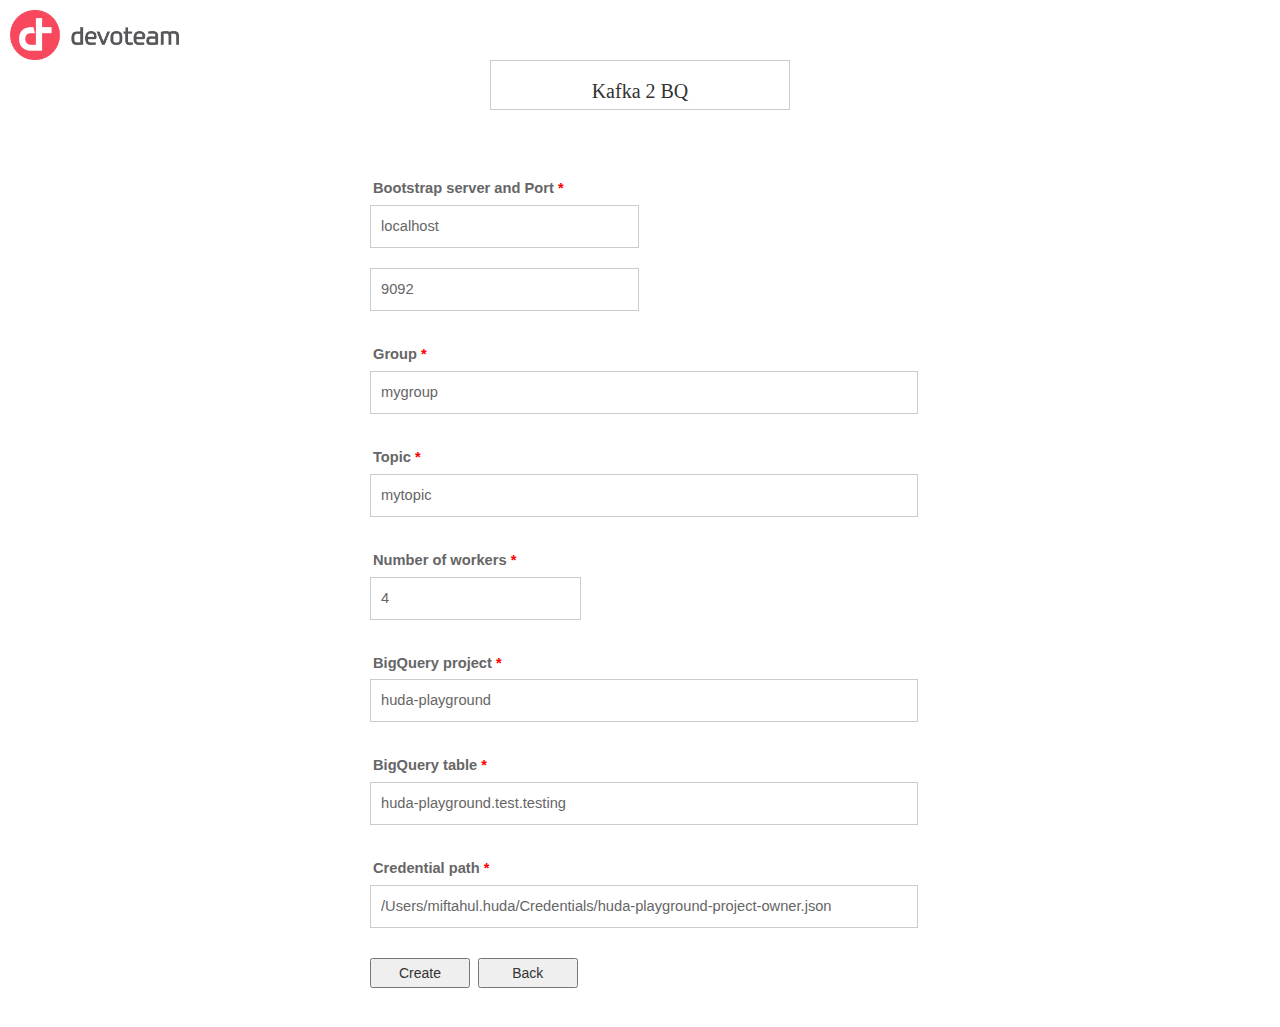
<file: templates/new.html>
<html>
<link href="/static/css/style.css" rel="stylesheet" />
<script src="/static/js/jquery-3.5.1.min.js" type="text/javascript" ></script>
<link rel="stylesheet" type="text/css" href="/static/DataTables/datatables.min.css"/>

<script type="text/javascript" src="/static/DataTables/datatables.min.js"></script>
<script src="/static/js/bootstrap.min.js"></script>
<link rel="stylesheet" href="/static/css/bootstrap.min.css">
<body>

<div class="page-title">
    <div class="logo">

    </div>
    <div class="title-text">
        Kafka 2 BQ
    </div>
</div>
<br><br><br>
<form>
<ul class="form-style-1">
    <li><label>Bootstrap  server and Port <span class="required">*</span>
    </label><input type="text" id="server" class="field-divided" placeholder="For example : localhost"  value="localhost" />&nbsp;
    <br><br>
            <input type="text" id="port" class="field-divided" placeholder="For example :  9092" value="9092" />
    </li>
    <li>
        <label>Group <span class="required">*</span></label>
        <input type="text" id="group" class="field-long" placeholder="Group id where workers will be  grouped" value="mygroup"/>
    </li>
    <li>
        <label>Topic <span class="required">*</span></label>
        <input type="text" id="topic" class="field-long" placeholder="Kafka topic name" value="mytopic"/>
    </li>
    <li>
        <label>Number of workers <span class="required">*</span></label>
        <input type="text" id="num" class="field-short" placeholder="Number of workers subscribing kafka topic" value="4"/>
    </li>

    <li>
        <label>BigQuery project <span class="required">*</span></label>
        <input type="text" id="project" class="field-long" value="huda-playground"/>
    </li>
    <li>
        <label>BigQuery table <span class="required">*</span></label>
        <input type="text" id="table" class="field-long" value="huda-playground.test.testing"/>
    </li>
    <li>
        <label>Credential path <span class="required">*</span></label>
        <input type="text" id="credential" class="field-long" value="/Users/miftahul.huda/Credentials/huda-playground-project-owner.json"/>
    </li>
    <li>
        <input type="button" class="button" value="Create" onclick="save()" />&nbsp;
        <input type="button" class="button" value="Back" onclick="location='/web'" />
    </li>
</ul>
</form>

<!-- Modal -->
  <div class="modal fade" id="myModal" role="dialog">
    <div class="modal-dialog">

      <!-- Modal content-->
      <div class="modal-content">
        <div class="modal-header">
          <button type="button" class="close" data-dismiss="modal">&times;</button>
          <h4 class="modal-title">Information</h4>
        </div>
        <div class="modal-body">
          <p>All workers  are  removed</p>
        </div>
        <div class="modal-footer">
          <button id="btnClose" type="button" class="btn btn-default" data-dismiss="modal">Close</button>
        </div>
      </div>

    </div>
  </div>

</body>
<script>

function encode(input) {
    var output = "";
    var chr1, chr2, chr3, enc1, enc2, enc3, enc4;
    var i = 0;
    var _keyStr = "ABCDEFGHIJKLMNOPQRSTUVWXYZabcdefghijklmnopqrstuvwxyz0123456789+/="
    input = _utf8_encode(input);

    while (i < input.length) {

        chr1 = input.charCodeAt(i++);
        chr2 = input.charCodeAt(i++);
        chr3 = input.charCodeAt(i++);

        enc1 = chr1 >> 2;
        enc2 = ((chr1 & 3) << 4) | (chr2 >> 4);
        enc3 = ((chr2 & 15) << 2) | (chr3 >> 6);
        enc4 = chr3 & 63;

        if (isNaN(chr2)) {
            enc3 = enc4 = 64;
        } else if (isNaN(chr3)) {
            enc4 = 64;
        }

        output = output +
        _keyStr.charAt(enc1) + _keyStr.charAt(enc2) +
        _keyStr.charAt(enc3) + _keyStr.charAt(enc4);

    }

    return output;
}

function _utf8_encode(string) {
    string = string.replace(/\r\n/g,"\n");
    var utftext = "";

    for (var n = 0; n < string.length; n++) {

        var c = string.charCodeAt(n);

        if (c < 128) {
            utftext += String.fromCharCode(c);
        }
        else if((c > 127) && (c < 2048)) {
            utftext += String.fromCharCode((c >> 6) | 192);
            utftext += String.fromCharCode((c & 63) | 128);
        }
        else {
            utftext += String.fromCharCode((c >> 12) | 224);
            utftext += String.fromCharCode(((c >> 6) & 63) | 128);
            utftext += String.fromCharCode((c & 63) | 128);
        }

    }

    return utftext;
}

function save() {
  var server = $("#server").val();
  var port = $("#port").val();
  var group = $("#group").val();
  var topic = $("#topic").val();
  var project = $("#project").val();
  var table = $("#table").val();
  var num = $("#num").val();
  var credential = $("#credential").val();
  credential  = encode(credential);

  var msg = "";
  var valid = true;
  if(server.length == 0)
  {
    msg = "Please, enter the bootstrap server";
    valid = false;
  }
  else if(port.length == 0)
  {
    msg = "Please, enter the bootstrap port";
    valid = false;
  }
  else if(group.length == 0)
  {
    msg = "Please, enter the group name";
    valid = false;
  }
  else if(topic.length == 0)
  {
    msg = "Please, enter the kafka topic name";
    valid = false;
  }
  else if(project.length == 0)
  {
    msg = "Please, enter the BigQuery project";
    valid = false;
  }
  else if(table.length == 0)
  {
    msg = "Please, enter the output  BigQuery table";
    valid = false;
  }
  else if(num.length == 0 || num == "0")
  {
    msg = "Please, enter number of workers";
    valid = false;
  }
  else if(credential.length == 0)
  {
    msg = "Please, enter the credential";
    valid = false;
  }
  else{
    valid = true;
  }

  if(valid  == false)
  {
    $("#btnClose").on('click',function(){

    });
    $(".modal-body").html(msg);
    $("#myModal").modal();
  }
  else {
    url   = "/kafka2bq/start/" + server  +  "/"  + port + "/" + group + "/" + topic + "/" + project + "/"  + table  +  "/" + num + "/" + credential

    $.get(url, function(data){
        data = JSON.parse(data);
        var s = "Session ID: " + data[0].id + " is started. <br><br>Workers:<br>";
        for(var i =  0; i < data.length; i++)
        {
          s += data[i].clientId + ", pid : " + data[i].pid +  "<br>"
        }

        $("#btnClose").on('click',function(){
            location = "/web";
        });
        $(".modal-body").html(s);
        $("#myModal").modal();
        //location =  "/web";

    })
  }

}
</script>
</html>
</file>
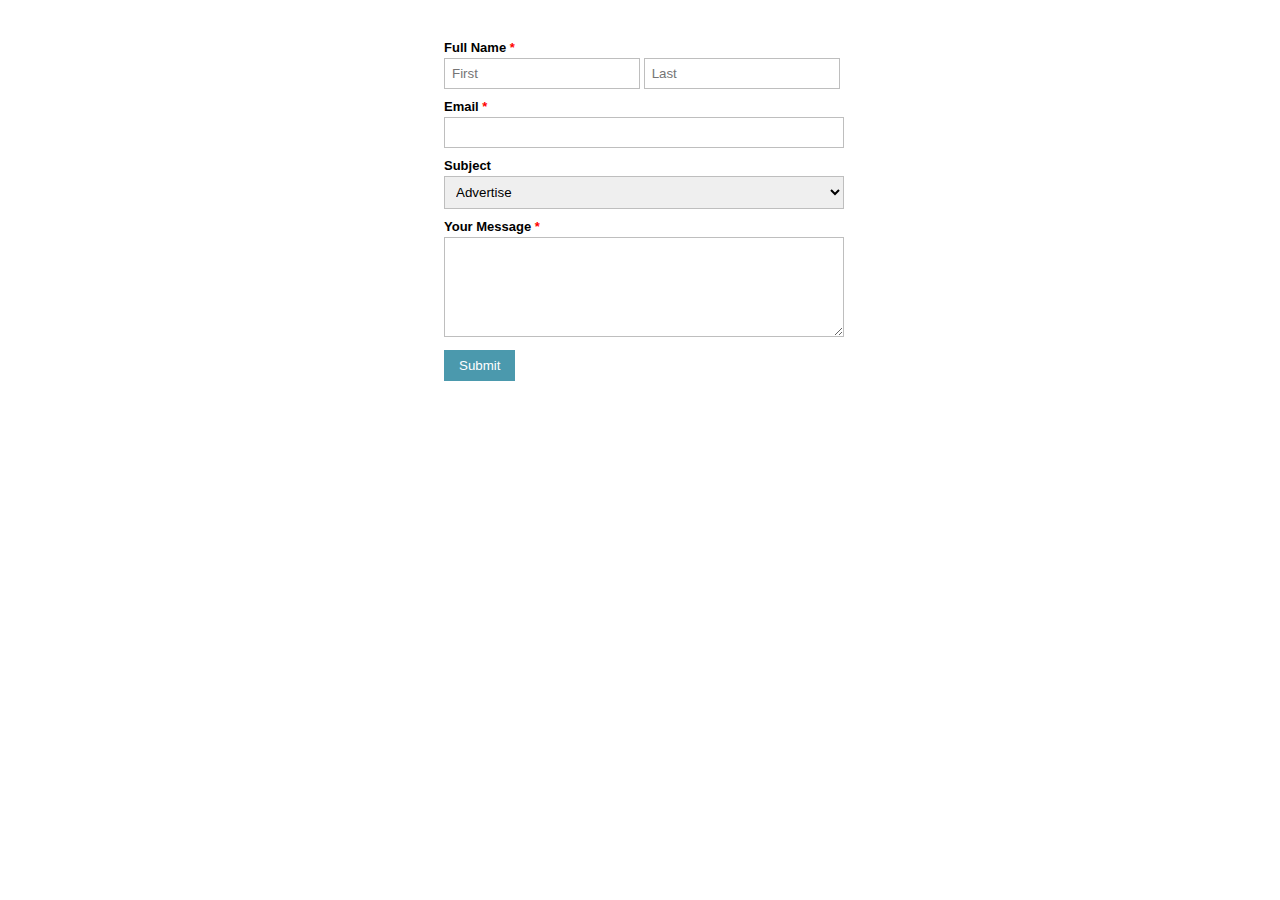
<file: static/css/forms/form-style-1.html>
<!DOCTYPE html>
<html>
<head>
<meta http-equiv="Content-Type" content="text/html; charset=utf-8" />
<title>Form Style 1</title>

<style type="text/css">
.form-style-1 {
	margin:10px auto;
	max-width: 400px;
	padding: 20px 12px 10px 20px;
	font: 13px "Lucida Sans Unicode", "Lucida Grande", sans-serif;
}
.form-style-1 li {
	padding: 0;
	display: block;
	list-style: none;
	margin: 10px 0 0 0;
}
.form-style-1 label{
	margin:0 0 3px 0;
	padding:0px;
	display:block;
	font-weight: bold;
}
.form-style-1 input[type=text], 
.form-style-1 input[type=date],
.form-style-1 input[type=datetime],
.form-style-1 input[type=number],
.form-style-1 input[type=search],
.form-style-1 input[type=time],
.form-style-1 input[type=url],
.form-style-1 input[type=email],
textarea, 
select{
	box-sizing: border-box;
	-webkit-box-sizing: border-box;
	-moz-box-sizing: border-box;
	border:1px solid #BEBEBE;
	padding: 7px;
	margin:0px;
	-webkit-transition: all 0.30s ease-in-out;
	-moz-transition: all 0.30s ease-in-out;
	-ms-transition: all 0.30s ease-in-out;
	-o-transition: all 0.30s ease-in-out;
	outline: none;	
}
.form-style-1 input[type=text]:focus, 
.form-style-1 input[type=date]:focus,
.form-style-1 input[type=datetime]:focus,
.form-style-1 input[type=number]:focus,
.form-style-1 input[type=search]:focus,
.form-style-1 input[type=time]:focus,
.form-style-1 input[type=url]:focus,
.form-style-1 input[type=email]:focus,
.form-style-1 textarea:focus, 
.form-style-1 select:focus{
	-moz-box-shadow: 0 0 8px #88D5E9;
	-webkit-box-shadow: 0 0 8px #88D5E9;
	box-shadow: 0 0 8px #88D5E9;
	border: 1px solid #88D5E9;
}
.form-style-1 .field-divided{
	width: 49%;
}

.form-style-1 .field-long{
	width: 100%;
}
.form-style-1 .field-select{
	width: 100%;
}
.form-style-1 .field-textarea{
	height: 100px;
}
.form-style-1 input[type=submit], .form-style-1 input[type=button]{
	background: #4B99AD;
	padding: 8px 15px 8px 15px;
	border: none;
	color: #fff;
}
.form-style-1 input[type=submit]:hover, .form-style-1 input[type=button]:hover{
	background: #4691A4;
	box-shadow:none;
	-moz-box-shadow:none;
	-webkit-box-shadow:none;
}
.form-style-1 .required{
	color:red;
}
</style>
</head>
<body>
<form>
<ul class="form-style-1">
    <li><label>Full Name <span class="required">*</span></label><input type="text" name="field1" class="field-divided" placeholder="First" />&nbsp;<input type="text" name="field2" class="field-divided" placeholder="Last" /></li>
    <li>
        <label>Email <span class="required">*</span></label>
        <input type="email" name="field3" class="field-long" />
    </li>
    <li>
        <label>Subject</label>
        <select name="field4" class="field-select">
        <option value="Advertise">Advertise</option>
        <option value="Partnership">Partnership</option>
        <option value="General Question">General</option>
        </select>
    </li>
    <li>
        <label>Your Message <span class="required">*</span></label>
        <textarea name="field5" id="field5" class="field-long field-textarea"></textarea>
    </li>
    <li>
        <input type="submit" value="Submit" />
    </li>
</ul>
</form>

</body>
</html>
</file>
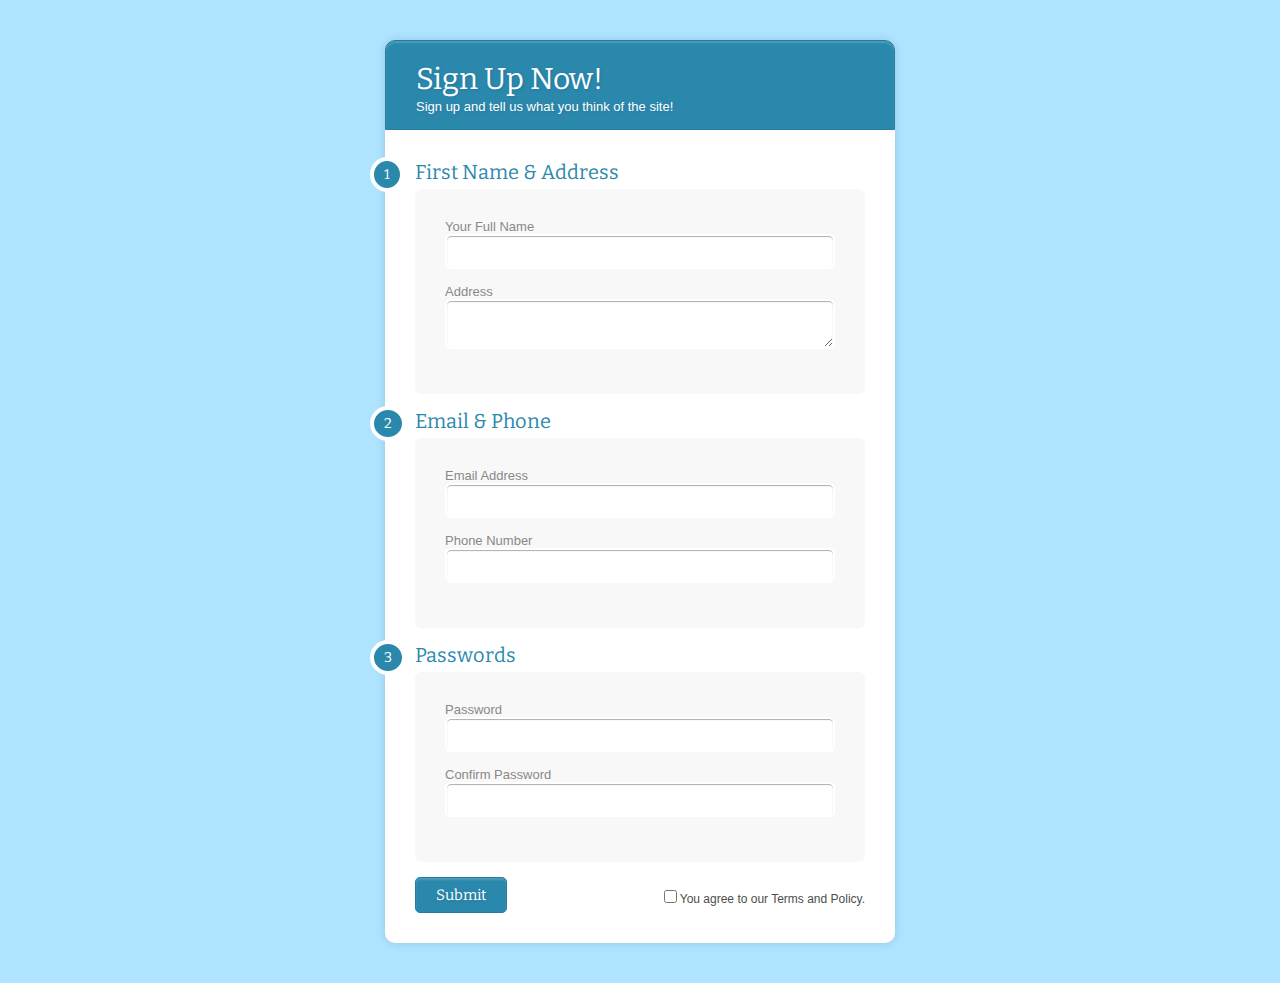
<file: static/css/forms/form-style-10.html>
<!DOCTYPE HTML>
<html>
<head>
<meta http-equiv="Content-Type" content="text/html; charset=utf-8">
<title>Form Style 10</title>
<link href='http://fonts.googleapis.com/css?family=Bitter' rel='stylesheet' type='text/css'>
<style type="text/css">
body{
	background:#AEE4FF;
}
.form-style-10{
	max-width:450px;
	padding:30px;
	margin:40px auto;
	background: #FFF;
	border-radius: 10px;
	-webkit-border-radius:10px;
	-moz-border-radius: 10px;
	box-shadow: 0px 0px 10px rgba(0, 0, 0, 0.13);
	-moz-box-shadow: 0px 0px 10px rgba(0, 0, 0, 0.13);
	-webkit-box-shadow: 0px 0px 10px rgba(0, 0, 0, 0.13);
}
.form-style-10 .inner-wrap{
	padding: 30px;
	background: #F8F8F8;
	border-radius: 6px;
	margin-bottom: 15px;
}
.form-style-10 h1{
	background: #2A88AD;
	padding: 20px 30px 15px 30px;
	margin: -30px -30px 30px -30px;
	border-radius: 10px 10px 0 0;
	-webkit-border-radius: 10px 10px 0 0;
	-moz-border-radius: 10px 10px 0 0;
	color: #fff;
	text-shadow: 1px 1px 3px rgba(0, 0, 0, 0.12);
	font: normal 30px 'Bitter', serif;
	-moz-box-shadow: inset 0px 2px 2px 0px rgba(255, 255, 255, 0.17);
	-webkit-box-shadow: inset 0px 2px 2px 0px rgba(255, 255, 255, 0.17);
	box-shadow: inset 0px 2px 2px 0px rgba(255, 255, 255, 0.17);
	border: 1px solid #257C9E;
}
.form-style-10 h1 > span{
	display: block;
	margin-top: 2px;
	font: 13px Arial, Helvetica, sans-serif;
}
.form-style-10 label{
	display: block;
	font: 13px Arial, Helvetica, sans-serif;
	color: #888;
	margin-bottom: 15px;
}
.form-style-10 input[type="text"],
.form-style-10 input[type="date"],
.form-style-10 input[type="datetime"],
.form-style-10 input[type="email"],
.form-style-10 input[type="number"],
.form-style-10 input[type="search"],
.form-style-10 input[type="time"],
.form-style-10 input[type="url"],
.form-style-10 input[type="password"],
.form-style-10 textarea,
.form-style-10 select {
	display: block;
	box-sizing: border-box;
	-webkit-box-sizing: border-box;
	-moz-box-sizing: border-box;
	width: 100%;
	padding: 8px;
	border-radius: 6px;
	-webkit-border-radius:6px;
	-moz-border-radius:6px;
	border: 2px solid #fff;
	box-shadow: inset 0px 1px 1px rgba(0, 0, 0, 0.33);
	-moz-box-shadow: inset 0px 1px 1px rgba(0, 0, 0, 0.33);
	-webkit-box-shadow: inset 0px 1px 1px rgba(0, 0, 0, 0.33);
}

.form-style-10 .section{
	font: normal 20px 'Bitter', serif;
	color: #2A88AD;
	margin-bottom: 5px;
}
.form-style-10 .section span {
	background: #2A88AD;
	padding: 5px 10px 5px 10px;
	position: absolute;
	border-radius: 50%;
	-webkit-border-radius: 50%;
	-moz-border-radius: 50%;
	border: 4px solid #fff;
	font-size: 14px;
	margin-left: -45px;
	color: #fff;
	margin-top: -3px;
}
.form-style-10 input[type="button"], 
.form-style-10 input[type="submit"]{
	background: #2A88AD;
	padding: 8px 20px 8px 20px;
	border-radius: 5px;
	-webkit-border-radius: 5px;
	-moz-border-radius: 5px;
	color: #fff;
	text-shadow: 1px 1px 3px rgba(0, 0, 0, 0.12);
	font: normal 30px 'Bitter', serif;
	-moz-box-shadow: inset 0px 2px 2px 0px rgba(255, 255, 255, 0.17);
	-webkit-box-shadow: inset 0px 2px 2px 0px rgba(255, 255, 255, 0.17);
	box-shadow: inset 0px 2px 2px 0px rgba(255, 255, 255, 0.17);
	border: 1px solid #257C9E;
	font-size: 15px;
}
.form-style-10 input[type="button"]:hover, 
.form-style-10 input[type="submit"]:hover{
	background: #2A6881;
	-moz-box-shadow: inset 0px 2px 2px 0px rgba(255, 255, 255, 0.28);
	-webkit-box-shadow: inset 0px 2px 2px 0px rgba(255, 255, 255, 0.28);
	box-shadow: inset 0px 2px 2px 0px rgba(255, 255, 255, 0.28);
}
.form-style-10 .privacy-policy{
	float: right;
	width: 250px;
	font: 12px Arial, Helvetica, sans-serif;
	color: #4D4D4D;
	margin-top: 10px;
	text-align: right;
}

</style>
</head>

<body>

<div class="form-style-10">
<h1>Sign Up Now!<span>Sign up and tell us what you think of the site!</span></h1>
<form>
    <div class="section"><span>1</span>First Name &amp; Address</div>
    <div class="inner-wrap">
        <label>Your Full Name <input type="text" name="field1" /></label>
        <label>Address <textarea name="field2"></textarea></label>
    </div>

    <div class="section"><span>2</span>Email &amp; Phone</div>
    <div class="inner-wrap">
        <label>Email Address <input type="email" name="field3" /></label>
        <label>Phone Number <input type="text" name="field4" /></label>
    </div>

    <div class="section"><span>3</span>Passwords</div>
        <div class="inner-wrap">
        <label>Password <input type="password" name="field5" /></label>
        <label>Confirm Password <input type="password" name="field6" /></label>
    </div>
    <div class="button-section">
     <input type="submit" name="Sign Up" />
     <span class="privacy-policy">
     <input type="checkbox" name="field7">You agree to our Terms and Policy. 
     </span>
    </div>
</form>
</div>

</body>
</html>
</file>
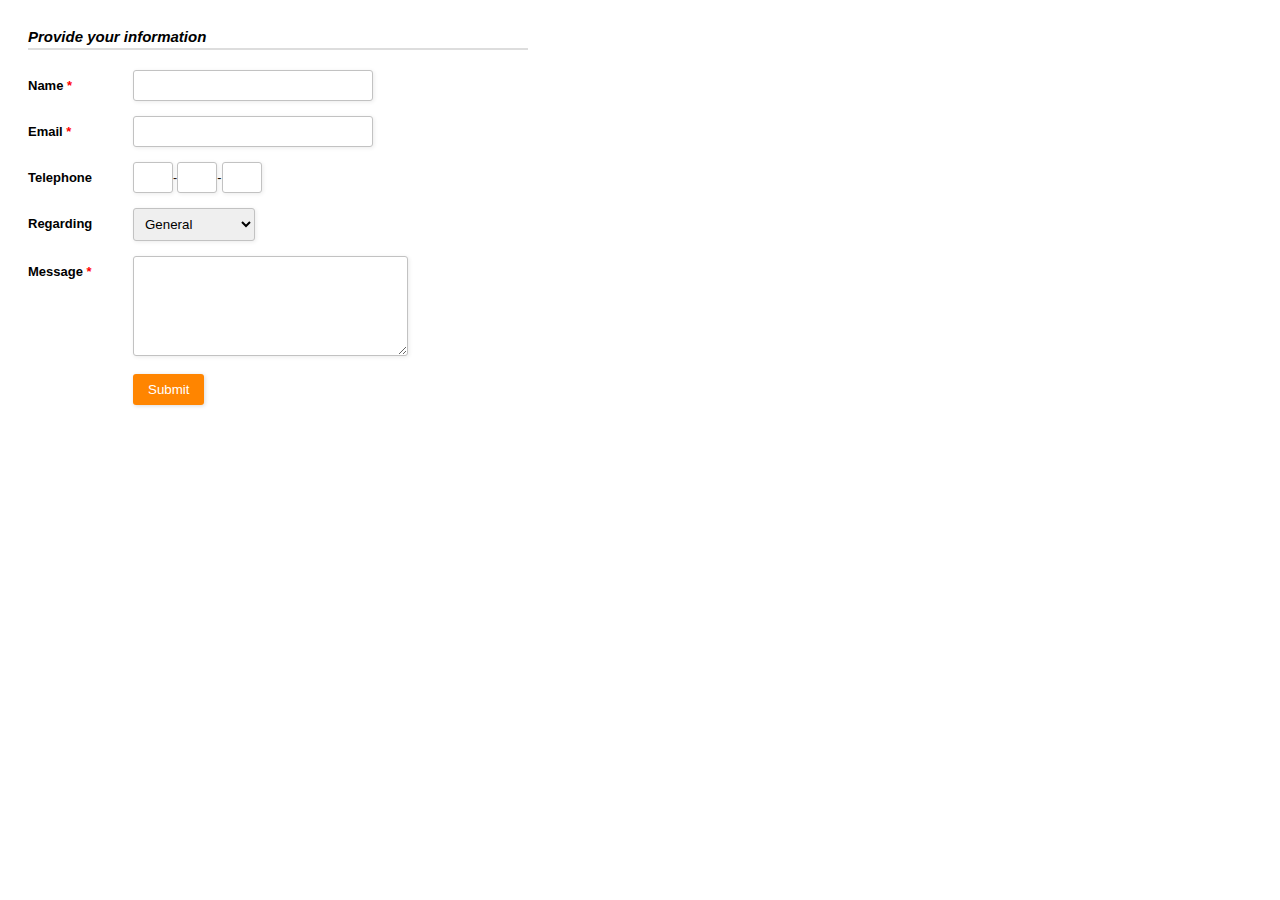
<file: static/css/forms/form-style-2.html>
<!DOCTYPE html>
<html>
<head>
<meta http-equiv="Content-Type" content="text/html; charset=utf-8" />
<title>Form Style 2</title>

<style type="text/css">
.form-style-2{
	max-width: 500px;
	padding: 20px 12px 10px 20px;
	font: 13px Arial, Helvetica, sans-serif;
}
.form-style-2-heading{
	font-weight: bold;
	font-style: italic;
	border-bottom: 2px solid #ddd;
	margin-bottom: 20px;
	font-size: 15px;
	padding-bottom: 3px;
}
.form-style-2 label{
	display: block;
	margin: 0px 0px 15px 0px;
}
.form-style-2 label > span{
	width: 100px;
	font-weight: bold;
	float: left;
	padding-top: 8px;
	padding-right: 5px;
}
.form-style-2 span.required{
	color:red;
}
.form-style-2 .tel-number-field{
	width: 40px;
	text-align: center;
}
.form-style-2 input.input-field{
	width: 48%;
	
}

.form-style-2 input.input-field, 
.form-style-2 .tel-number-field, 
.form-style-2 .textarea-field, 
 .form-style-2 .select-field{
	box-sizing: border-box;
	-webkit-box-sizing: border-box;
	-moz-box-sizing: border-box;
	border: 1px solid #C2C2C2;
	box-shadow: 1px 1px 4px #EBEBEB;
	-moz-box-shadow: 1px 1px 4px #EBEBEB;
	-webkit-box-shadow: 1px 1px 4px #EBEBEB;
	border-radius: 3px;
	-webkit-border-radius: 3px;
	-moz-border-radius: 3px;
	padding: 7px;
	outline: none;
}
.form-style-2 .input-field:focus, 
.form-style-2 .tel-number-field:focus, 
.form-style-2 .textarea-field:focus,  
.form-style-2 .select-field:focus{
	border: 1px solid #0C0;
}
.form-style-2 .textarea-field{
	height:100px;
	width: 55%;
}
.form-style-2 input[type=submit],
.form-style-2 input[type=button]{
	border: none;
	padding: 8px 15px 8px 15px;
	background: #FF8500;
	color: #fff;
	box-shadow: 1px 1px 4px #DADADA;
	-moz-box-shadow: 1px 1px 4px #DADADA;
	-webkit-box-shadow: 1px 1px 4px #DADADA;
	border-radius: 3px;
	-webkit-border-radius: 3px;
	-moz-border-radius: 3px;
}
.form-style-2 input[type=submit]:hover,
.form-style-2 input[type=button]:hover{
	background: #EA7B00;
	color: #fff;
}

</style>
</head>
<body>

<div class="form-style-2">
<div class="form-style-2-heading">Provide your information</div>
<form action="" name="myform" method="post">
<label for="field1"><span>Name <span class="required">*</span></span><input type="text" class="input-field" name="field1" value="" /></label>
<label for="field2"><span>Email <span class="required">*</span></span><input type="text" class="input-field" name="field2" value="" /></label>
<label><span>Telephone</span><input type="text" class="tel-number-field" name="tel_no_1" value="" maxlength="4" />-<input type="text" class="tel-number-field" name="tel_no_2" value="" maxlength="4"  />-<input type="text" class="tel-number-field" name="tel_no_3" value="" maxlength="10"  /></label>
<label for="field4"><span>Regarding</span><select name="field4" class="select-field">
<option value="General Question">General</option>
<option value="Advertise">Advertisement</option>
<option value="Partnership">Partnership</option>
</select></label>
<label for="field5"><span>Message <span class="required">*</span></span><textarea name="field5" class="textarea-field"></textarea></label>

<label><span>&nbsp;</span><input type="submit" value="Submit" /></label>
</form>
</div>

</body>
</html>
</file>
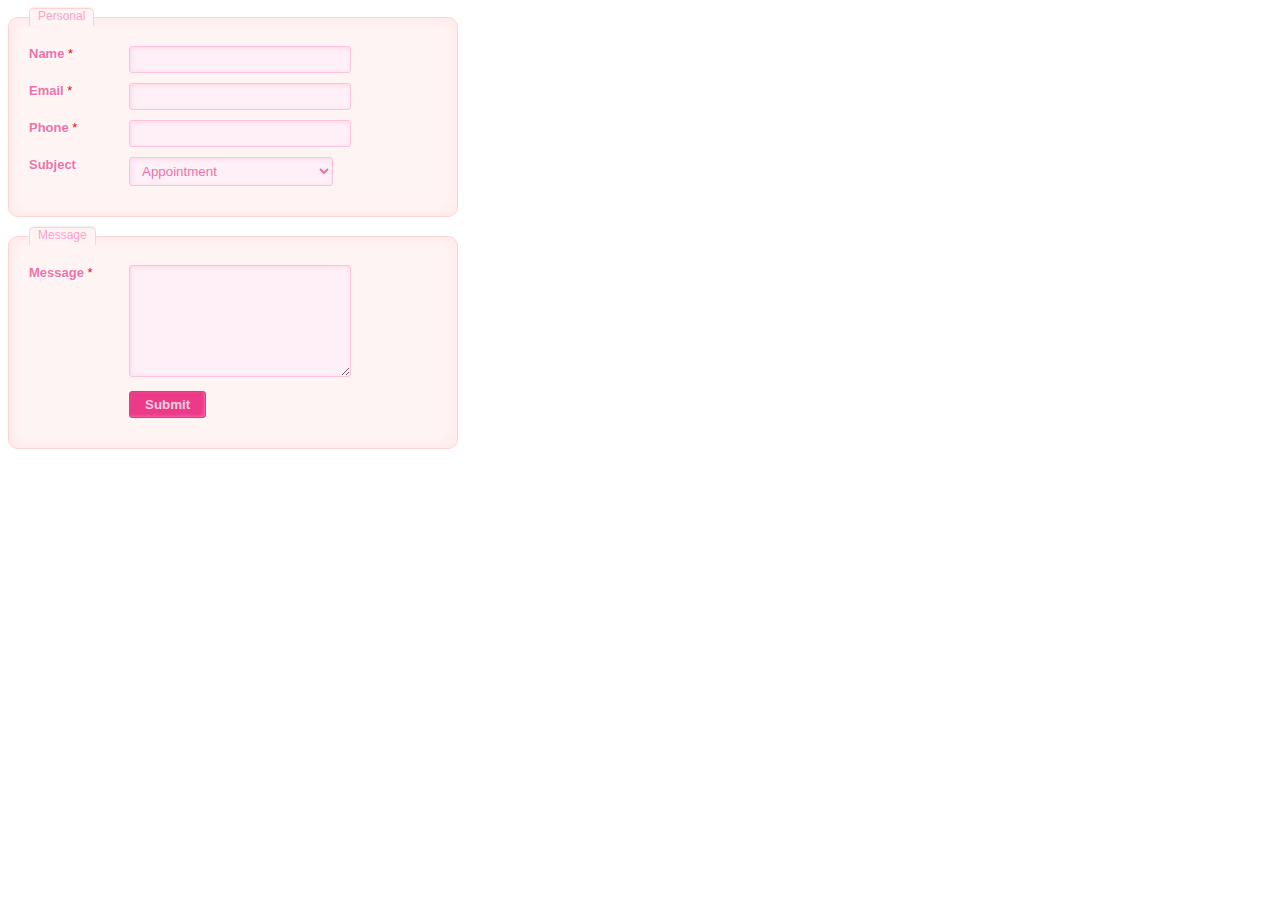
<file: static/css/forms/form-style-3.html>
<!DOCTYPE html>
<html>
<head>
<meta http-equiv="Content-Type" content="text/html; charset=utf-8" />
<title>Form Style 3</title>

<style type="text/css">
.form-style-3{
	max-width: 450px;
	font-family: "Lucida Sans Unicode", "Lucida Grande", sans-serif;
}
.form-style-3 label{
	display:block;
	margin-bottom: 10px;
}
.form-style-3 label > span{
	float: left;
	width: 100px;
	color: #F072A9;
	font-weight: bold;
	font-size: 13px;
	text-shadow: 1px 1px 1px #fff;
}
.form-style-3 fieldset{
	border-radius: 10px;
	-webkit-border-radius: 10px;
	-moz-border-radius: 10px;
	margin: 0px 0px 10px 0px;
	border: 1px solid #FFD2D2;
	padding: 20px;
	background: #FFF4F4;
	box-shadow: inset 0px 0px 15px #FFE5E5;
	-moz-box-shadow: inset 0px 0px 15px #FFE5E5;
	-webkit-box-shadow: inset 0px 0px 15px #FFE5E5;
}
.form-style-3 fieldset legend{
	color: #FFA0C9;
	border-top: 1px solid #FFD2D2;
	border-left: 1px solid #FFD2D2;
	border-right: 1px solid #FFD2D2;
	border-radius: 5px 5px 0px 0px;
	-webkit-border-radius: 5px 5px 0px 0px;
	-moz-border-radius: 5px 5px 0px 0px;
	background: #FFF4F4;
	padding: 0px 8px 3px 8px;
	box-shadow: -0px -1px 2px #F1F1F1;
	-moz-box-shadow:-0px -1px 2px #F1F1F1;
	-webkit-box-shadow:-0px -1px 2px #F1F1F1;
	font-weight: normal;
	font-size: 12px;
}
.form-style-3 textarea{
	width:250px;
	height:100px;
}
.form-style-3 input[type=text],
.form-style-3 input[type=date],
.form-style-3 input[type=datetime],
.form-style-3 input[type=number],
.form-style-3 input[type=search],
.form-style-3 input[type=time],
.form-style-3 input[type=url],
.form-style-3 input[type=email],
.form-style-3 select, 
.form-style-3 textarea{
	border-radius: 3px;
	-webkit-border-radius: 3px;
	-moz-border-radius: 3px;
	border: 1px solid #FFC2DC;
	outline: none;
	color: #F072A9;
	padding: 5px 8px 5px 8px;
	box-shadow: inset 1px 1px 4px #FFD5E7;
	-moz-box-shadow: inset 1px 1px 4px #FFD5E7;
	-webkit-box-shadow: inset 1px 1px 4px #FFD5E7;
	background: #FFEFF6;
	width:50%;

}
.form-style-3  input[type=submit],
.form-style-3  input[type=button]{
	background: #EB3B88;
	border: 1px solid #C94A81;
	padding: 5px 15px 5px 15px;
	color: #FFCBE2;
	box-shadow: inset -1px -1px 3px #FF62A7;
	-moz-box-shadow: inset -1px -1px 3px #FF62A7;
	-webkit-box-shadow: inset -1px -1px 3px #FF62A7;
	border-radius: 3px;
	border-radius: 3px;
	-webkit-border-radius: 3px;
	-moz-border-radius: 3px;	
	font-weight: bold;
}
.form-style-3 .required{
	color:red;
	font-weight:normal;
}
</style>
</head>
<body>

<div class="form-style-3">
<form>
<fieldset><legend>Personal</legend>
<label for="field1"><span>Name <span class="required">*</span></span><input type="text" class="input-field" name="field1" value="" /></label>
<label for="field2"><span>Email <span class="required">*</span></span><input type="email" class="input-field" name="field2" value="" /></label>
<label for="field3"><span>Phone <span class="required">*</span></span><input type="text" class="input-field" name="field3" value="" /></label>
<label for="field4"><span>Subject</span><select name="field4" class="select-field">
<option value="Appointment">Appointment</option>
<option value="Interview">Interview</option>
<option value="Regarding a post">Regarding a post</option>
</select></label>
</fieldset>
<fieldset><legend>Message</legend>
<label for="field6"><span>Message <span class="required">*</span></span><textarea name="field6" class="textarea-field"></textarea></label>
<label><span>&nbsp;</span><input type="submit" value="Submit" /></label>
</fieldset>
</form>
</div>

</body>
</html>
</file>
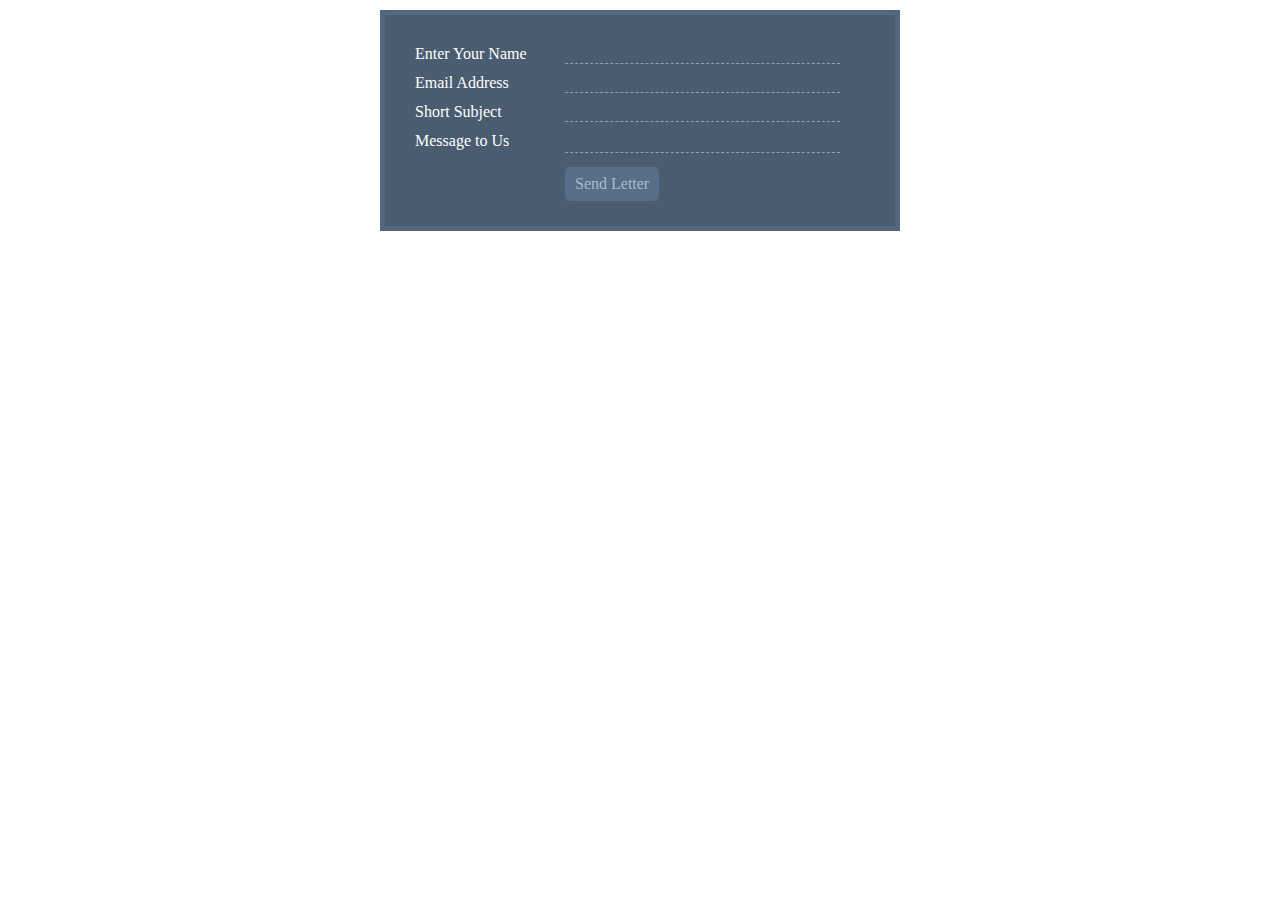
<file: static/css/forms/form-style-4.html>
<!DOCTYPE HTML>
<html>
<head>
<meta http-equiv="Content-Type" content="text/html; charset=utf-8">
<title>Form Style 4</title>
<script type="text/javascript">
function adjust_textarea(h) {
    h.style.height = "20px";
    h.style.height = (h.scrollHeight)+"px";
}
</script>
<style type="text/css">

.form-style-4{
	max-width: 450px;
	margin:10px auto;
	font-size: 16px;
	background: #495C70;
	padding: 30px 30px 15px 30px;
	border: 5px solid #53687E;
}
.form-style-4 input[type=submit],
.form-style-4 input[type=button],
.form-style-4 input[type=text],
.form-style-4 input[type=email],
.form-style-4 textarea,
.form-style-4 label
{
	font-family: Georgia, "Times New Roman", Times, serif;
	font-size: 16px;
	color: #fff;

}
.form-style-4 label {
	display:block;
	margin-bottom: 10px;
}
.form-style-4 label > span{
	display: inline-block;
	float: left;
	width: 150px;
}
.form-style-4 input[type=text],
.form-style-4 input[type=date],
.form-style-4 input[type=datetime],
.form-style-4 input[type=number],
.form-style-4 input[type=search],
.form-style-4 input[type=time],
.form-style-4 input[type=url],
.form-style-4 input[type=email] 
{
	background: transparent;
	border: none;
	border-bottom: 1px dashed #83A4C5;
	width: 275px;
	outline: none;
	padding: 0px 0px 0px 0px;
	font-style: italic;
}
.form-style-4 textarea{
	font-style: italic;
	padding: 0px 0px 0px 0px;
	background: transparent;
	outline: none;
	border: none;
	border-bottom: 1px dashed #83A4C5;
	width: 275px;
	overflow: hidden;
	resize:none;
	height:20px;
}

.form-style-4 textarea:focus, 
.form-style-4 input[type=text]:focus,
.form-style-4 input[type=date]:focus,
.form-style-4 input[type=datetime]:focus,
.form-style-4 input[type=number]:focus,
.form-style-4 input[type=search]:focus,
.form-style-4 input[type=time]:focus,
.form-style-4 input[type=url]:focus,
.form-style-4 input[type=email]:focus
{
	border-bottom: 1px dashed #D9FFA9;
}

.form-style-4 input[type=submit],
.form-style-4 input[type=button]{
	background: #576E86;
	border: none;
	padding: 8px 10px 8px 10px;
	border-radius: 5px;
	color: #A8BACE;
}
.form-style-4 input[type=submit]:hover,
.form-style-4 input[type=button]:hover{
background: #394D61;
}
</style>
</head>

<body>

<form class="form-style-4" action="" method="post">
<label for="field1">
<span>Enter Your Name</span><input type="text" name="field1" required="true" />
</label>
<label for="field2">
<span>Email Address</span><input type="email" name="field2" required="true" />
</label>
<label for="field3">
<span>Short Subject</span><input type="text" name="field3" required="true" />
</label>
<label for="field4">
<span>Message to Us</span><textarea name="field4" onkeyup="adjust_textarea(this)" required="true"></textarea>
</label>
<label>
<span>&nbsp;</span><input type="submit" value="Send Letter" />
</label>
</form>

</body>
</html>
</file>
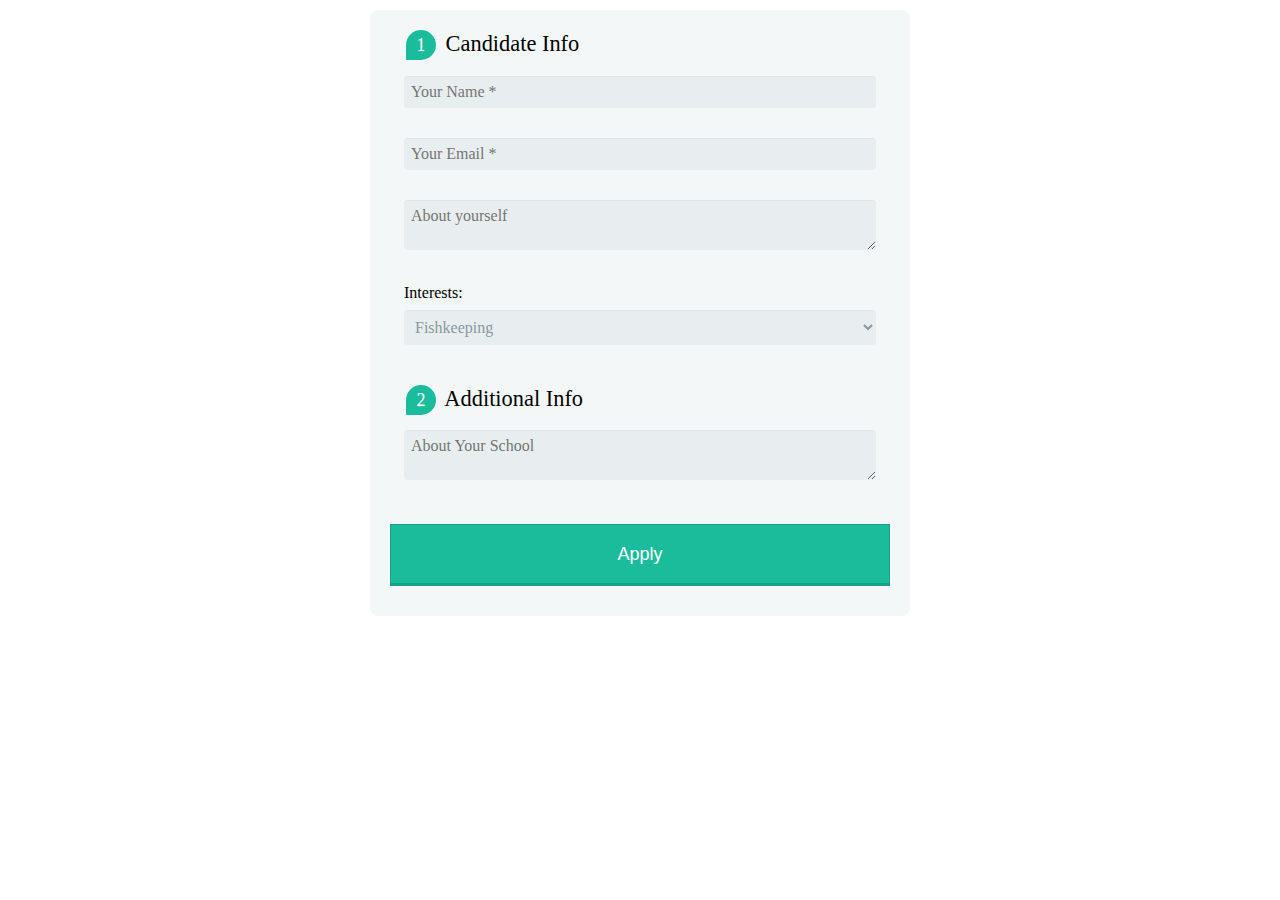
<file: static/css/forms/form-style-5.html>
<!DOCTYPE HTML>
<html>
<head>
<meta http-equiv="Content-Type" content="text/html; charset=utf-8">
<title>Form Style 5</title>
<style type="text/css">
.form-style-5{
	max-width: 500px;
	padding: 10px 20px;
	background: #f4f7f8;
	margin: 10px auto;
	padding: 20px;
	background: #f4f7f8;
	border-radius: 8px;
	font-family: Georgia, "Times New Roman", Times, serif;
}
.form-style-5 fieldset{
	border: none;
}
.form-style-5 legend {
	font-size: 1.4em;
	margin-bottom: 10px;
}
.form-style-5 label {
	display: block;
	margin-bottom: 8px;
}
.form-style-5 input[type="text"],
.form-style-5 input[type="date"],
.form-style-5 input[type="datetime"],
.form-style-5 input[type="email"],
.form-style-5 input[type="number"],
.form-style-5 input[type="search"],
.form-style-5 input[type="time"],
.form-style-5 input[type="url"],
.form-style-5 textarea,
.form-style-5 select {
	font-family: Georgia, "Times New Roman", Times, serif;
	background: rgba(255,255,255,.1);
	border: none;
	border-radius: 4px;
	font-size: 16px;
	margin: 0;
	outline: 0;
	padding: 7px;
	width: 100%;
	box-sizing: border-box; 
	-webkit-box-sizing: border-box;
	-moz-box-sizing: border-box; 
	background-color: #e8eeef;
	color:#8a97a0;
	-webkit-box-shadow: 0 1px 0 rgba(0,0,0,0.03) inset;
	box-shadow: 0 1px 0 rgba(0,0,0,0.03) inset;
	margin-bottom: 30px;
	
}
.form-style-5 input[type="text"]:focus,
.form-style-5 input[type="date"]:focus,
.form-style-5 input[type="datetime"]:focus,
.form-style-5 input[type="email"]:focus,
.form-style-5 input[type="number"]:focus,
.form-style-5 input[type="search"]:focus,
.form-style-5 input[type="time"]:focus,
.form-style-5 input[type="url"]:focus,
.form-style-5 textarea:focus,
.form-style-5 select:focus{
	background: #d2d9dd;
}
.form-style-5 select{
	-webkit-appearance: menulist-button;
	height:35px;
}
.form-style-5 .number {
	background: #1abc9c;
	color: #fff;
	height: 30px;
	width: 30px;
	display: inline-block;
	font-size: 0.8em;
	margin-right: 4px;
	line-height: 30px;
	text-align: center;
	text-shadow: 0 1px 0 rgba(255,255,255,0.2);
	border-radius: 15px 15px 15px 0px;
}

.form-style-5 input[type="submit"],
.form-style-5 input[type="button"]
{
	position: relative;
	display: block;
	padding: 19px 39px 18px 39px;
	color: #FFF;
	margin: 0 auto;
	background: #1abc9c;
	font-size: 18px;
	text-align: center;
	font-style: normal;
	width: 100%;
	border: 1px solid #16a085;
	border-width: 1px 1px 3px;
	margin-bottom: 10px;
}
.form-style-5 input[type="submit"]:hover,
.form-style-5 input[type="button"]:hover
{
	background: #109177;
}

</style>
</head>

<body>
<div class="form-style-5">
<form>
<fieldset>
<legend><span class="number">1</span> Candidate Info</legend>
<input type="text" name="field1" placeholder="Your Name *">
<input type="email" name="field2" placeholder="Your Email *">
<textarea name="field3" placeholder="About yourself"></textarea>
<label for="job">Interests:</label>
<select id="job" name="field4">
<optgroup label="Indoors">
  <option value="fishkeeping">Fishkeeping</option>
  <option value="reading">Reading</option>
  <option value="boxing">Boxing</option>
  <option value="debate">Debate</option>
  <option value="gaming">Gaming</option>
  <option value="snooker">Snooker</option>
  <option value="other_indoor">Other</option>
</optgroup>
<optgroup label="Outdoors">
  <option value="football">Football</option>
  <option value="swimming">Swimming</option>
  <option value="fishing">Fishing</option>
  <option value="climbing">Climbing</option>
  <option value="cycling">Cycling</option>
  <option value="other_outdoor">Other</option>
</optgroup>
</select>      
</fieldset>
<fieldset>
<legend><span class="number">2</span> Additional Info</legend>
<textarea name="field3" placeholder="About Your School"></textarea>
</fieldset>
<input type="submit" value="Apply" />
</form>
</div>
</body>
</html>
</file>
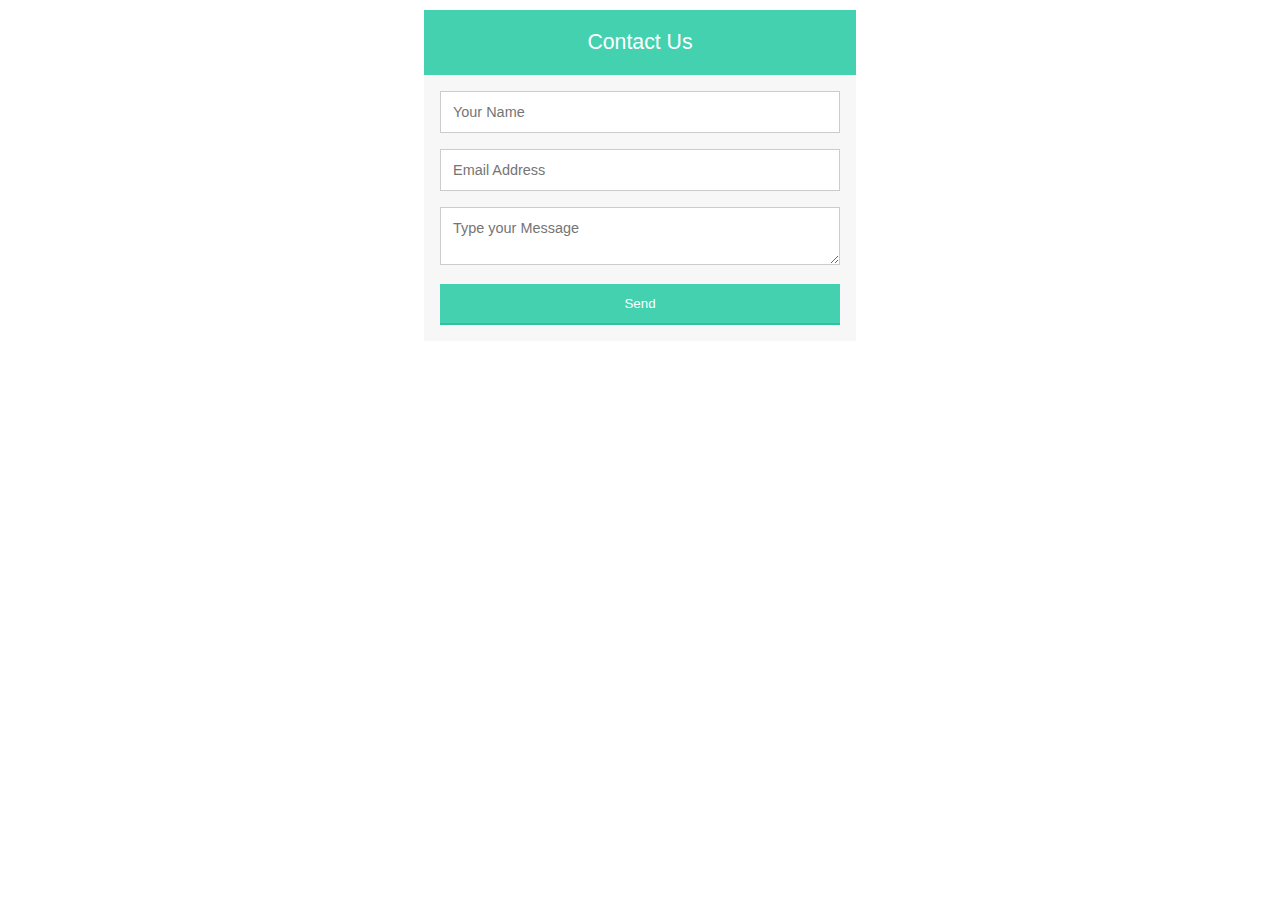
<file: static/css/forms/form-style-6.html>
<!DOCTYPE HTML>
<html>
<head>
<meta http-equiv="Content-Type" content="text/html; charset=utf-8">
<title>Form Style 6</title>
<style type="text/css">
.form-style-6{
	font: 95% Arial, Helvetica, sans-serif;
	max-width: 400px;
	margin: 10px auto;
	padding: 16px;
	background: #F7F7F7;
}
.form-style-6 h1{
	background: #43D1AF;
	padding: 20px 0;
	font-size: 140%;
	font-weight: 300;
	text-align: center;
	color: #fff;
	margin: -16px -16px 16px -16px;
}
.form-style-6 input[type="text"],
.form-style-6 input[type="date"],
.form-style-6 input[type="datetime"],
.form-style-6 input[type="email"],
.form-style-6 input[type="number"],
.form-style-6 input[type="search"],
.form-style-6 input[type="time"],
.form-style-6 input[type="url"],
.form-style-6 textarea,
.form-style-6 select 
{
	-webkit-transition: all 0.30s ease-in-out;
	-moz-transition: all 0.30s ease-in-out;
	-ms-transition: all 0.30s ease-in-out;
	-o-transition: all 0.30s ease-in-out;
	outline: none;
	box-sizing: border-box;
	-webkit-box-sizing: border-box;
	-moz-box-sizing: border-box;
	width: 100%;
	background: #fff;
	margin-bottom: 4%;
	border: 1px solid #ccc;
	padding: 3%;
	color: #555;
	font: 95% Arial, Helvetica, sans-serif;
}
.form-style-6 input[type="text"]:focus,
.form-style-6 input[type="date"]:focus,
.form-style-6 input[type="datetime"]:focus,
.form-style-6 input[type="email"]:focus,
.form-style-6 input[type="number"]:focus,
.form-style-6 input[type="search"]:focus,
.form-style-6 input[type="time"]:focus,
.form-style-6 input[type="url"]:focus,
.form-style-6 textarea:focus,
.form-style-6 select:focus
{
	box-shadow: 0 0 5px #43D1AF;
	padding: 3%;
	border: 1px solid #43D1AF;
}

.form-style-6 input[type="submit"],
.form-style-6 input[type="button"]{
	box-sizing: border-box;
	-webkit-box-sizing: border-box;
	-moz-box-sizing: border-box;
	width: 100%;
	padding: 3%;
	background: #43D1AF;
	border-bottom: 2px solid #30C29E;
	border-top-style: none;
	border-right-style: none;
	border-left-style: none;	
	color: #fff;
}
.form-style-6 input[type="submit"]:hover,
.form-style-6 input[type="button"]:hover{
	background: #2EBC99;
}
</style>
</head>
<body>

<div class="form-style-6">
<h1>Contact Us</h1>
<form>
<input type="text" name="field1" placeholder="Your Name" />
<input type="email" name="field2" placeholder="Email Address" />
<textarea name="field3" placeholder="Type your Message"></textarea>
<input type="submit" value="Send" />
</form>
</div>

</body>
</html>
</file>
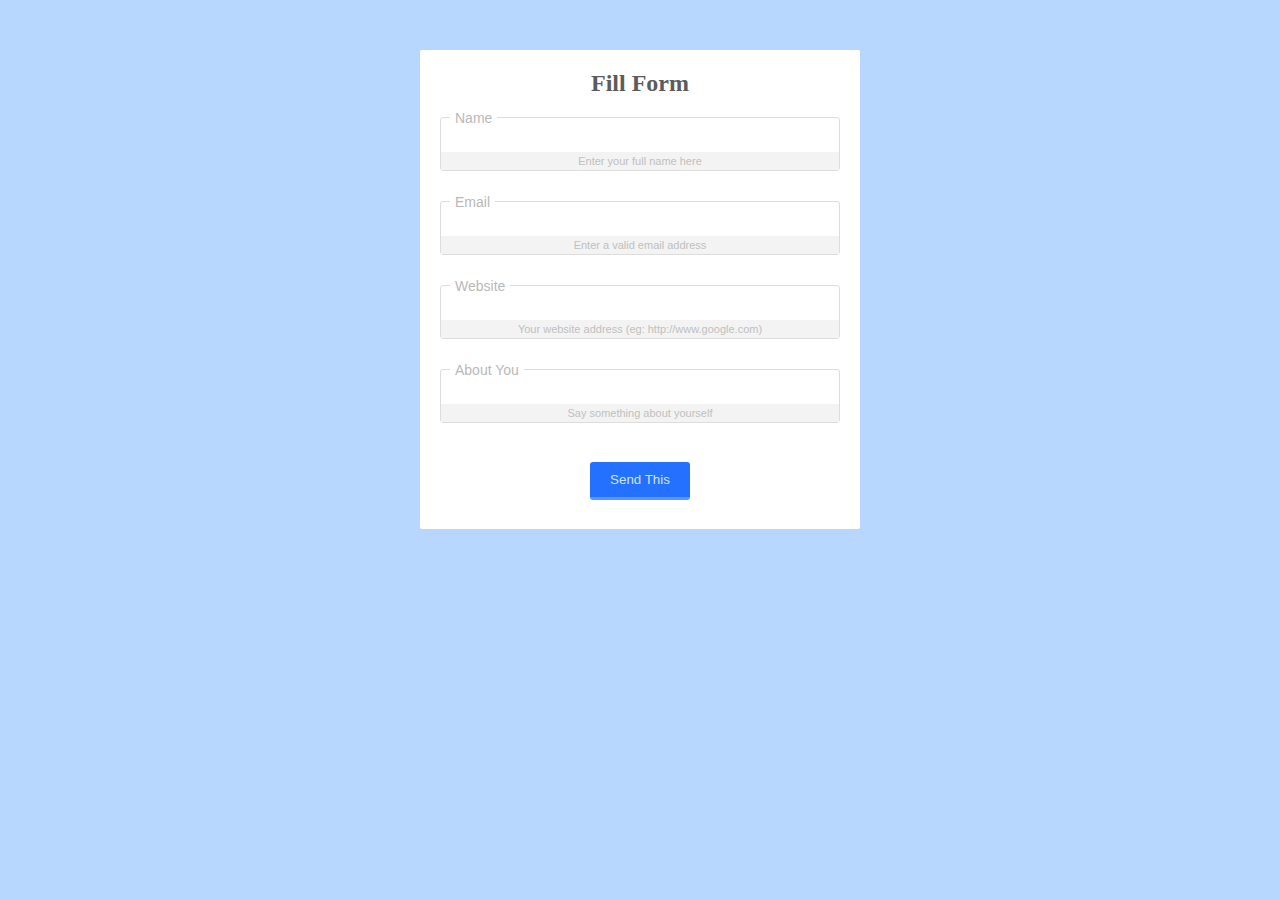
<file: static/css/forms/form-style-7.html>
<!DOCTYPE HTML>
<html>
<head>
<meta http-equiv="Content-Type" content="text/html; charset=utf-8">
<title>Form Style 7</title>
<script type="text/javascript">
//auto expand textarea
function adjust_textarea(h) {
    h.style.height = "20px";
    h.style.height = (h.scrollHeight)+"px";
}
</script>
<style>
body {
  background: #B8D7FF;
}

.form-style-7{
	max-width:400px;
	margin:50px auto;
	background:#fff;
	border-radius:2px;
	padding:20px;
	font-family: Georgia, "Times New Roman", Times, serif;
}
.form-style-7 h1{
	display: block;
	text-align: center;
	padding: 0;
	margin: 0px 0px 20px 0px;
	color: #5C5C5C;
	font-size:x-large;
}
.form-style-7 ul{
	list-style:none;
	padding:0;
	margin:0;	
}
.form-style-7 li{
	display: block;
	padding: 9px;
	border:1px solid #DDDDDD;
	margin-bottom: 30px;
	border-radius: 3px;
}
.form-style-7 li:last-child{
	border:none;
	margin-bottom: 0px;
	text-align: center;
}
.form-style-7 li > label{
	display: block;
	float: left;
	margin-top: -19px;
	background: #FFFFFF;
	height: 14px;
	padding: 2px 5px 2px 5px;
	color: #B9B9B9;
	font-size: 14px;
	overflow: hidden;
	font-family: Arial, Helvetica, sans-serif;
}
.form-style-7 input[type="text"],
.form-style-7 input[type="date"],
.form-style-7 input[type="datetime"],
.form-style-7 input[type="email"],
.form-style-7 input[type="number"],
.form-style-7 input[type="search"],
.form-style-7 input[type="time"],
.form-style-7 input[type="url"],
.form-style-7 input[type="password"],
.form-style-7 textarea,
.form-style-7 select 
{
	box-sizing: border-box;
	-webkit-box-sizing: border-box;
	-moz-box-sizing: border-box;
	width: 100%;
	display: block;
	outline: none;
	border: none;
	height: 25px;
	line-height: 25px;
	font-size: 16px;
	padding: 0;
	font-family: Georgia, "Times New Roman", Times, serif;
}
.form-style-7 input[type="text"]:focus,
.form-style-7 input[type="date"]:focus,
.form-style-7 input[type="datetime"]:focus,
.form-style-7 input[type="email"]:focus,
.form-style-7 input[type="number"]:focus,
.form-style-7 input[type="search"]:focus,
.form-style-7 input[type="time"]:focus,
.form-style-7 input[type="url"]:focus,
.form-style-7 input[type="password"]:focus,
.form-style-7 textarea:focus,
.form-style-7 select:focus 
{
}
.form-style-7 li > span{
	background: #F3F3F3;
	display: block;
	padding: 3px;
	margin: 0 -9px -9px -9px;
	text-align: center;
	color: #C0C0C0;
	font-family: Arial, Helvetica, sans-serif;
	font-size: 11px;
}
.form-style-7 textarea{
	resize:none;
}
.form-style-7 input[type="submit"],
.form-style-7 input[type="button"]{
	background: #2471FF;
	border: none;
	padding: 10px 20px 10px 20px;
	border-bottom: 3px solid #5994FF;
	border-radius: 3px;
	color: #D2E2FF;
}
.form-style-7 input[type="submit"]:hover,
.form-style-7 input[type="button"]:hover{
	background: #6B9FFF;
	color:#fff;
}
</style>

</head>
<body>

<form class="form-style-7">
<h1>Fill Form</h1>
<ul>
<li>
    <label for="name">Name</label>
    <input type="text" name="name" maxlength="100">
    <span>Enter your full name here</span>
</li>
<li>
    <label for="email">Email</label>
    <input type="email" name="email" maxlength="100">
    <span>Enter a valid email address</span>
</li>
<li>
    <label for="url">Website</label>
    <input type="url" name="url" maxlength="100">
    <span>Your website address (eg: http://www.google.com)</span>
</li>
<li>
    <label for="bio">About You</label>
    <textarea name="bio" onkeyup="adjust_textarea(this)"></textarea>
    <span>Say something about yourself</span>
</li>
<li>
    <input type="submit" value="Send This" >
</li>
</ul>
</form>

    
</body>
</html>
</file>
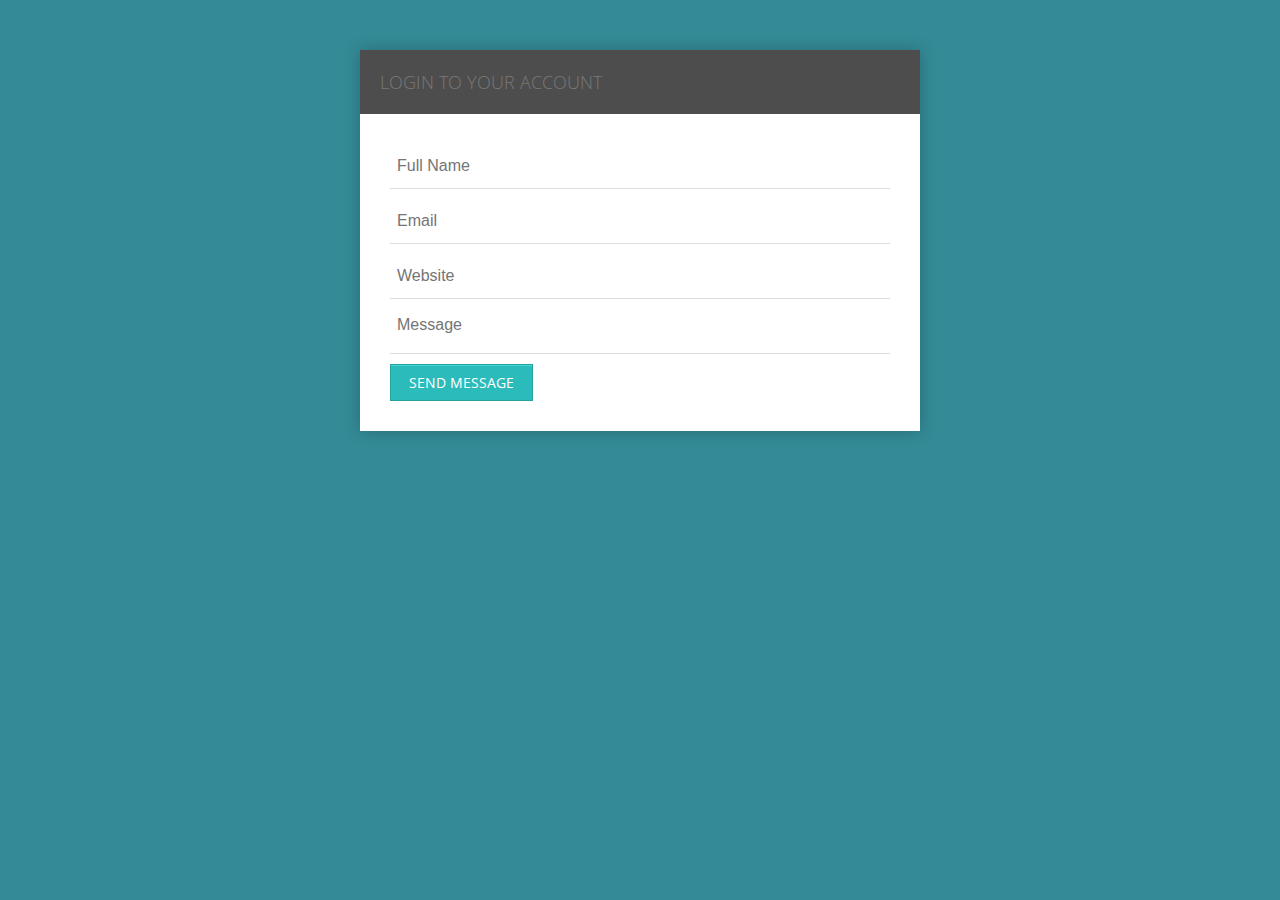
<file: static/css/forms/form-style-8.html>
<!DOCTYPE HTML>
<html>
<head>
<meta http-equiv="Content-Type" content="text/html; charset=utf-8">
<title>Form Style 8</title>
<link href='http://fonts.googleapis.com/css?family=Open+Sans+Condensed:300' rel='stylesheet' type='text/css'>
<script type="text/javascript">
//auto expand textarea
function adjust_textarea(h) {
    h.style.height = "45px";
    h.style.height = (h.scrollHeight)+"px";
}
</script>
<style>
body{
	background: #348A96;
}
.form-style-8{
	font-family: 'Open Sans Condensed', arial, sans;
	width: 500px;
	padding: 30px;
	background: #FFFFFF;
	margin: 50px auto;
	box-shadow: 0px 0px 15px rgba(0, 0, 0, 0.22);
	-moz-box-shadow: 0px 0px 15px rgba(0, 0, 0, 0.22);
	-webkit-box-shadow:  0px 0px 15px rgba(0, 0, 0, 0.22);

}
.form-style-8 h2{
	background: #4D4D4D;
	text-transform: uppercase;
	font-family: 'Open Sans Condensed', sans-serif;
	color: #797979;
	font-size: 18px;
	font-weight: 100;
	padding: 20px;
	margin: -30px -30px 30px -30px;
}
.form-style-8 input[type="text"],
.form-style-8 input[type="date"],
.form-style-8 input[type="datetime"],
.form-style-8 input[type="email"],
.form-style-8 input[type="number"],
.form-style-8 input[type="search"],
.form-style-8 input[type="time"],
.form-style-8 input[type="url"],
.form-style-8 input[type="password"],
.form-style-8 textarea,
.form-style-8 select 
{
	box-sizing: border-box;
	-webkit-box-sizing: border-box;
	-moz-box-sizing: border-box;
	outline: none;
	display: block;
	width: 100%;
	padding: 7px;
	border: none;
	border-bottom: 1px solid #ddd;
	background: transparent;
	margin-bottom: 10px;
	font: 16px Arial, Helvetica, sans-serif;
	height: 45px;
}
.form-style-8 textarea{
	resize:none;
	overflow: hidden;
}
.form-style-8 input[type="button"], 
.form-style-8 input[type="submit"]{
	-moz-box-shadow: inset 0px 1px 0px 0px #45D6D6;
	-webkit-box-shadow: inset 0px 1px 0px 0px #45D6D6;
	box-shadow: inset 0px 1px 0px 0px #45D6D6;
	background-color: #2CBBBB;
	border: 1px solid #27A0A0;
	display: inline-block;
	cursor: pointer;
	color: #FFFFFF;
	font-family: 'Open Sans Condensed', sans-serif;
	font-size: 14px;
	padding: 8px 18px;
	text-decoration: none;
	text-transform: uppercase;
}
.form-style-8 input[type="button"]:hover, 
.form-style-8 input[type="submit"]:hover {
	background:linear-gradient(to bottom, #34CACA 5%, #30C9C9 100%);
	background-color:#34CACA;
}
</style>
</head>

<body>

<div class="form-style-8">
  <h2>Login to your account</h2>
  <form>
    <input type="text" name="field1" placeholder="Full Name" />
    <input type="email" name="field2" placeholder="Email" />
    <input type="url" name="field3" placeholder="Website" />
    <textarea placeholder="Message" onkeyup="adjust_textarea(this)"></textarea>
    <input type="button" value="Send Message" />
  </form>
</div>

</body>
</html>
</file>
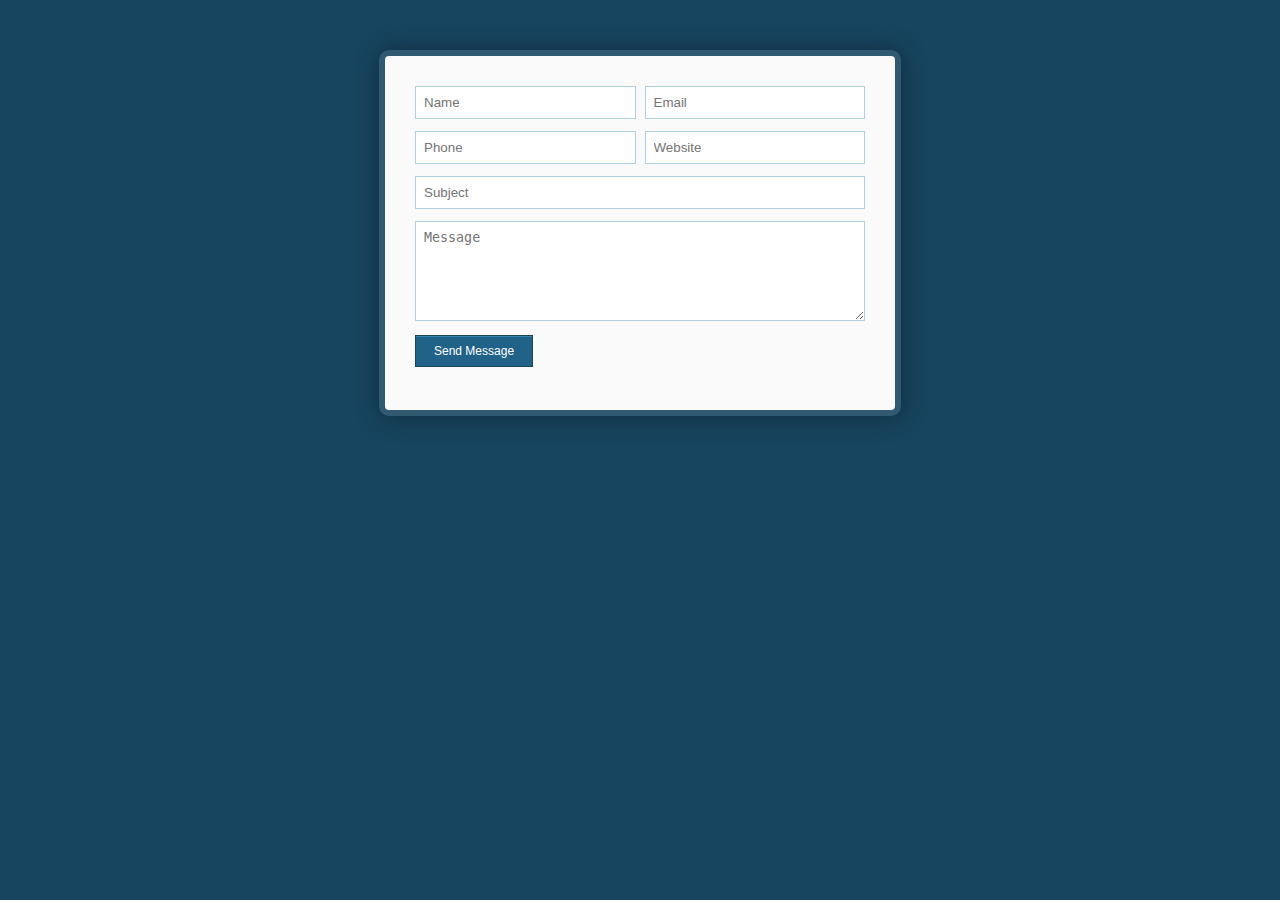
<file: static/css/forms/form-style-9.html>
<!DOCTYPE HTML>
<html>
<head>
<meta http-equiv="Content-Type" content="text/html; charset=utf-8">
<title>Form Style 9</title>

<style type="text/css">
body{
	background: #17445E;
}
.form-style-9{
	max-width: 450px;
	background: #FAFAFA;
	padding: 30px;
	margin: 50px auto;
	box-shadow: 1px 1px 25px rgba(0, 0, 0, 0.35);
	border-radius: 10px;
	border: 6px solid #305A72;
}
.form-style-9 ul{
	padding:0;
	margin:0;
	list-style:none;
}
.form-style-9 ul li{
	display: block;
	margin-bottom: 10px;
	min-height: 35px;
}
.form-style-9 ul li  .field-style{
	box-sizing: border-box; 
	-webkit-box-sizing: border-box;
	-moz-box-sizing: border-box; 
	padding: 8px;
	outline: none;
	border: 1px solid #B0CFE0;
	-webkit-transition: all 0.30s ease-in-out;
	-moz-transition: all 0.30s ease-in-out;
	-ms-transition: all 0.30s ease-in-out;
	-o-transition: all 0.30s ease-in-out;

}.form-style-9 ul li  .field-style:focus{
	box-shadow: 0 0 5px #B0CFE0;
	border:1px solid #B0CFE0;
}
.form-style-9 ul li .field-split{
	width: 49%;
}
.form-style-9 ul li .field-full{
	width: 100%;
}
.form-style-9 ul li input.align-left{
	float:left;
}
.form-style-9 ul li input.align-right{
	float:right;
}
.form-style-9 ul li textarea{
	width: 100%;
	height: 100px;
}
.form-style-9 ul li input[type="button"], 
.form-style-9 ul li input[type="submit"] {
	-moz-box-shadow: inset 0px 1px 0px 0px #3985B1;
	-webkit-box-shadow: inset 0px 1px 0px 0px #3985B1;
	box-shadow: inset 0px 1px 0px 0px #3985B1;
	background-color: #216288;
	border: 1px solid #17445E;
	display: inline-block;
	cursor: pointer;
	color: #FFFFFF;
	padding: 8px 18px;
	text-decoration: none;
	font: 12px Arial, Helvetica, sans-serif;
}
.form-style-9 ul li input[type="button"]:hover, 
.form-style-9 ul li input[type="submit"]:hover {
	background: linear-gradient(to bottom, #2D77A2 5%, #337DA8 100%);
	background-color: #28739E;
}

</style>
</head>
<body>

<form class="form-style-9">
<ul>
<li>
    <input type="text" name="field1" class="field-style field-split align-left" placeholder="Name" />
    <input type="email" name="field2" class="field-style field-split align-right" placeholder="Email" />

</li>
<li>
    <input type="text" name="field3" class="field-style field-split align-left" placeholder="Phone" />
    <input type="url" name="field4" class="field-style field-split align-right" placeholder="Website" />
</li>
<li>
<input type="text" name="field3" class="field-style field-full align-none" placeholder="Subject" />
</li>
<li>
<textarea name="field5" class="field-style" placeholder="Message"></textarea>
</li>
<li>
<input type="submit" value="Send Message" />
</li>
</ul>
</form>

</body>
</html>
</file>
<file: static/css/style.css>
body, div
{
	font-family: 'Tahoma';
	padding: 5px;
}

.page-title{
	font-size: 20;
	width: 100%;
	text-align: center;
}

.page-title .logo{
	text-align: center;
}

.title-text
{
	width: 300px;
	height: 50px;
	position: absolute;
	top: 60px;
	left: 50%;
	margin-left: -150px;
	border: solid 1px #ccc;	
	line-height: 50px;
}

.logo
{
	width: 300px;
	height: 50px;
	background: url(/static/img/devoteam_logo.png) no-repeat;
	background-size: auto 100%;
}


.form-style-1 {
	margin:10px auto;
	max-width: 600px;
	padding: 20px 12px 10px 20px;

}
.form-style-1 li {
	padding: 10px;
	display: block;
	list-style: none;
	margin: 10px 0 0 0;
}
.form-style-1 label{
	margin:0 0 3px 0;
	padding:3px;
	display:block;
	color: #666;
	font-size: 11pt;
}
.form-style-1 input[type=text],
.form-style-1 input[type=date],
.form-style-1 input[type=datetime],
.form-style-1 input[type=number],
.form-style-1 input[type=search],
.form-style-1 input[type=time],
.form-style-1 input[type=url],
.form-style-1 input[type=email],
textarea,
select{
	border:1px solid #ccc;
	padding: 10px;
	margin:0px;
	outline: none;
	font-size: 11pt;
	color: #666
}
.form-style-1 input[type=text]:focus,
.form-style-1 input[type=date]:focus,
.form-style-1 input[type=datetime]:focus,
.form-style-1 input[type=number]:focus,
.form-style-1 input[type=search]:focus,
.form-style-1 input[type=time]:focus,
.form-style-1 input[type=url]:focus,
.form-style-1 input[type=email]:focus,
.form-style-1 textarea:focus,
.form-style-1 select:focus{
	border: 1px solid #88D5E9;
	padding: 10px;

}
.form-style-1 .field-divided{
	width: 49%;
}

.form-style-1 .field-long{
	width: 100%;
}
.form-style-1 .field-select{
	width: 100%;
}
.form-style-1 .field-textarea{
	height: 100px;
}


.form-style-1 .required{
	color:red;
}

.button
{
	width: 100px;
	height: 30px;
	cursor: pointer;
}
</file>
